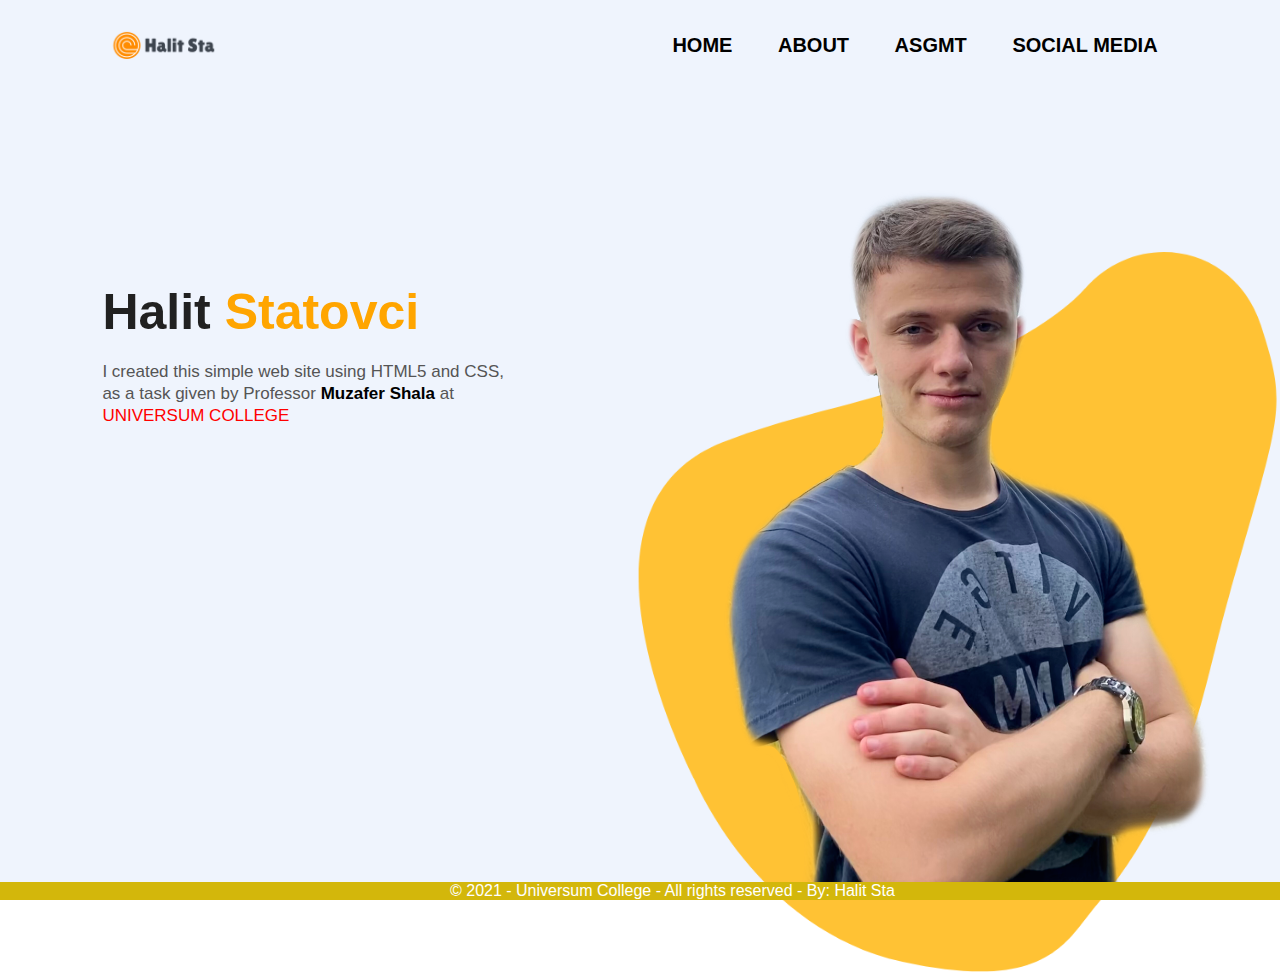
<file: HALITSTA/index.html>
<!DOCTYPE html>
<html lang="en">

<head>
    <meta charset="UTF-8">
    <meta http-equiv="X-UA-Compatible" content="IE=edge">
    <meta name="viewport" content="width=device-width, initial-scale=1.0">
    <title>HalitSta</title>
    <link rel="stylesheet" href="styles.css">
    <link rel="stylesheet" href="https://cdnjs.cloudflare.com/ajax/libs/font-awesome/5.15.3/css/all.min.css"
        integrity="sha512-iBBXm8fW90+nuLcSKlbmrPcLa0OT92xO1BIsZ+ywDWZCvqsWgccV3gFoRBv0z+8dLJgyAHIhR35VZc2oM/gI1w=="
        crossorigin="anonymous" referrerpolicy="no-referrer" />
</head>

<body style="overflow: hidden;">


    <!-- Nav menu at the top right-->


    <div class="hero">
        <nav>
            <a href="index.html"><img src="images/logo.png" class="logo"></a>
            <ul style="font-size: 20px;" class="navi">
                <li><a href="index.html">HOME</a></li>
                <li><a href="about.html">ABOUT</a></li>
                <li><a href="asgmt.html">ASGMT</a></li>
                <li><a href="socialmedia.html">SOCIAL MEDIA</a></li>
            </ul>
        </nav>

       

        <!-- Info for the page -->

        <div class="detel" style="font-size: 17px;">
            <h1>Halit<span>&nbsp;Statovci</span></h1>
            <p>I created this simple web site using HTML5 and CSS, <br> as a task given by Professor <strong
                    style="color: black;">Muzafer Shala</strong>&nbsp;at
            <p style="color: red;">UNIVERSUM COLLEGE</p>
            </p>
        </div>



        <!-- Me and the shape behind me -->
        <div class="images">
            <img src="images/shape.png" class="shape" style="margin-left: -30px; top: 10%;">
            <img src="images/liti.png" class="liti">
        </div>
    </div>



    <!-- FOOTER -->

    <footer class="footer-distributed">
        <div class="footer-left">
            <p class="footer-links">
                <a class="link-1" style="color: white;"> © 2021 - Universum College - All rights reserved - By: Halit
                    Sta</a>
            </p>
        </div>
    </footer>

</body>

</html>
</file>
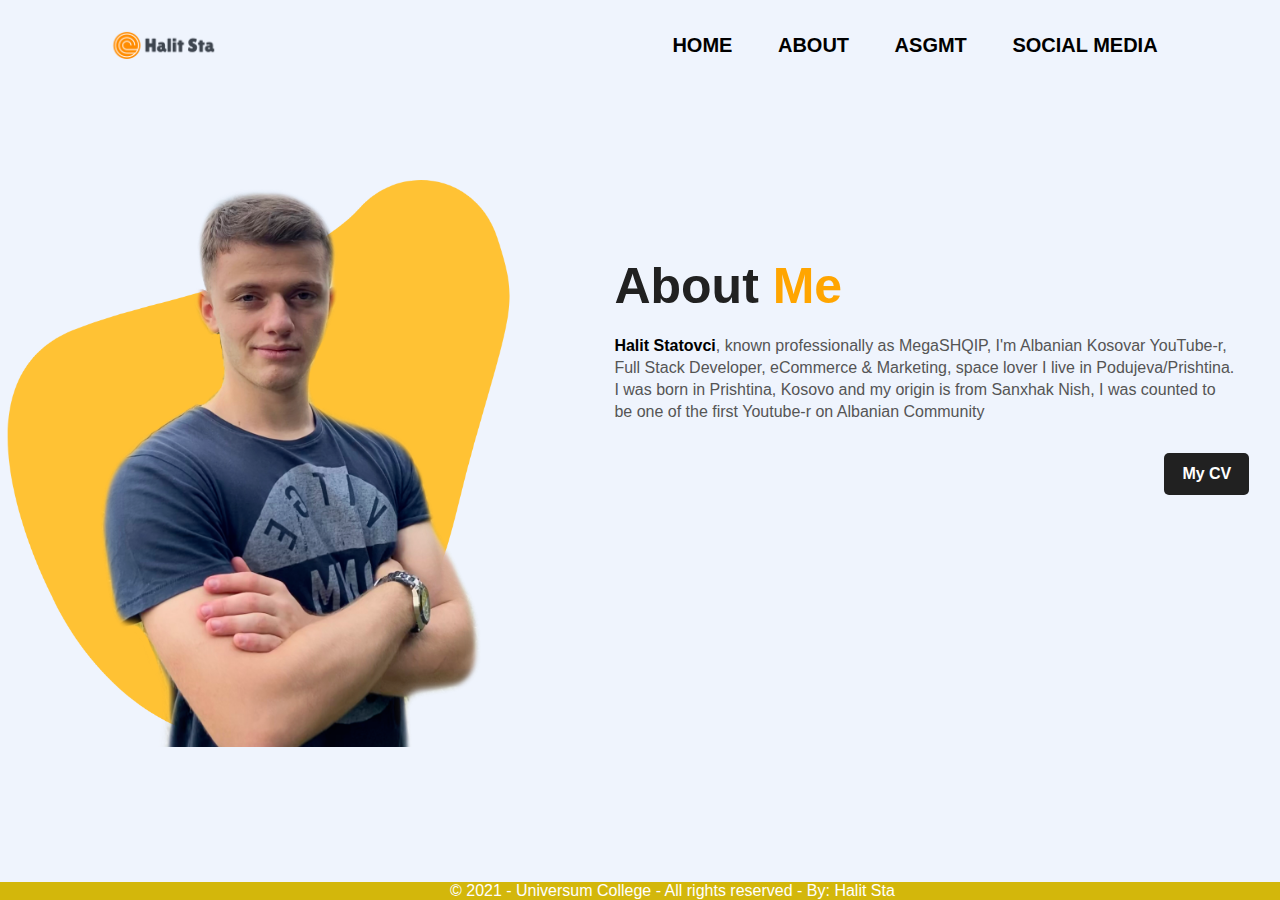
<file: HALITSTA/about.html>
<!DOCTYPE html>
<html lang="en">

<head>
    <meta charset="UTF-8">
    <meta http-equiv="X-UA-Compatible" content="IE=edge">
    <meta name="viewport" content="width=device-width, initial-scale=1.0">
    <title>HalitSta</title>
    <link rel="stylesheet" href="about.css">
    <link rel="stylesheet" href="https://cdnjs.cloudflare.com/ajax/libs/font-awesome/5.15.3/css/all.min.css"
        integrity="sha512-iBBXm8fW90+nuLcSKlbmrPcLa0OT92xO1BIsZ+ywDWZCvqsWgccV3gFoRBv0z+8dLJgyAHIhR35VZc2oM/gI1w=="
        crossorigin="anonymous" referrerpolicy="no-referrer" />
</head>

<body>

    <!-- Nav menu at the top right -->

    <div class="hero">
        <nav>
            <a href="index.html"><img src="images/logo.png" class="logo"></a>
            <ul style="font-size: 20px;">
                <li><a href="index.html">HOME</a></li>
                <li><a href="about.html">ABOUT</a></li>
                <li><a href="asgmt.html">ASGMT</a></li>
                <li><a href="socialmedia.html">SOCIAL MEDIA</a></li>
            </ul>
        </nav>

    <!-- Info about me -->

        <div class="detel">
            <h1>About<span>&nbsp;Me</span></h1>
            <p style="font-family: -apple-system, BlinkMacSystemFont, 'Segoe UI', Roboto, Oxygen, Ubuntu, Cantarell, 'Open Sans', 'Helvetica Neue', sans-serif;">
                <strong style="color: black;">Halit Statovci</strong>, known professionally as MegaSHQIP, I'm Albanian
                Kosovar YouTube-r, <br>Full Stack
                Developer, eCommerce & Marketing, space lover I live in Podujeva/Prishtina.<br> I was born in
                Prishtina, Kosovo and my origin is from Sanxhak Nish, I was counted to<br> be one of the first
                Youtube-r on Albanian Community
                <a href="images/Halit_Statovci_-_ (CV) (1).pdf" style="margin-left: 550px ;">My CV</a>
            </p>
        </div>



    <!-- Me and the shape behind me -->

        <div class="images" style="z-index: 0;">
            <img src="images/shape.png" class="shape" style="margin-left: -490px; top: 10%;">
            <img src="images/liti.png" class="liti">
        </div>



    <!-- FOOTER -->

    <footer class="footer-distributed">
        <div class="footer-left">
            <p class="footer-links">
                <a class="link-1" style="color: white;"> © 2021 - Universum College - All rights reserved - By: Halit
                    Sta</a>
                </p>
        </div>
    </footer>


</body>
</html>
</file>
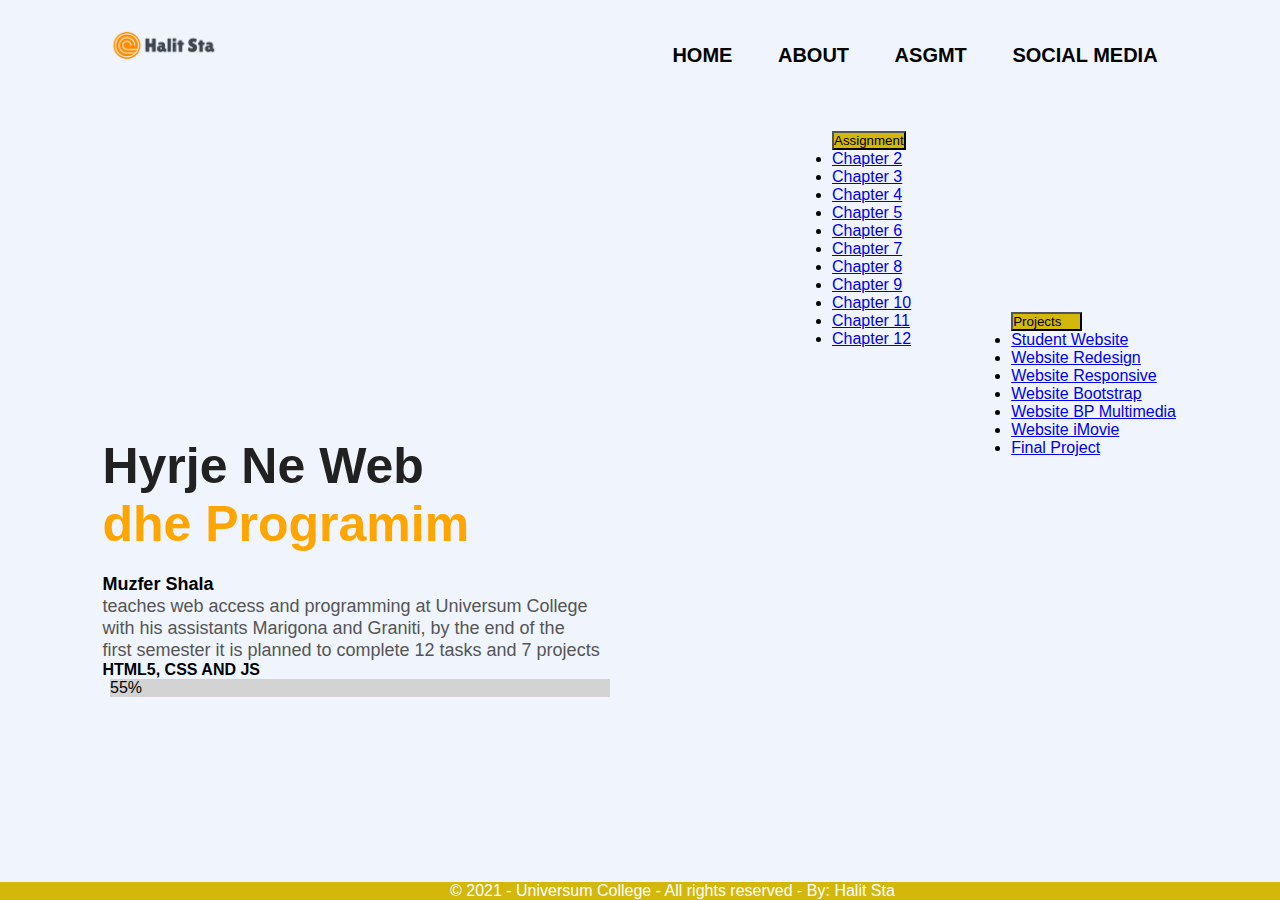
<file: HALITSTA/asgmt.html>
<!DOCTYPE html>
<html lang="en">

<head>
    <meta charset="UTF-8">
    <meta http-equiv="X-UA-Compatible" content="IE=edge">
    <meta name="viewport" content="width=device-width, initial-scale=1.0">
    <title>HalitSta</title>
    <link rel="stylesheet" href="styles.css">
    <link href="https://cdn.jsdelivr.net/npm/bootstrap@5.0.2/dist/css/bootstrap.min.css" rel="stylesheet"
        integrity="sha384-EVSTQN3/azprG1Anm3QDgpJLIm9Nao0Yz1ztcQTwFspd3yD65VohhpuuCOmLASjC" crossorigin="anonymous">
    <script src="https://cdn.jsdelivr.net/npm/bootstrap@5.0.2/dist/js/bootstrap.bundle.min.js"
        integrity="sha384-MrcW6ZMFYlzcLA8Nl+NtUVF0sA7MsXsP1UyJoMp4YLEuNSfAP+JcXn/tWtIaxVXM"
        crossorigin="anonymous"></script>
</head>

<body style="background-color: #eff4fd">
 
    <!-- Nav menu at the top right-->
    <nav>
        <a href="index.html"><img src="images/logo.png" class="logo2"></a>
        <ul style="font-size: 20px; margin-top: 20px;">
            <li><a href="index.html">HOME</a></li>
            <li><a href="about.html">ABOUT</a></li>
            <li><a href="asgmt.html">ASGMT</a></li>
            <li><a href="socialmedia.html">SOCIAL MEDIA</a></li>
        </ul>
    </nav>

<!--Dropdown menu for tasks, by Bootstrap5-->

    <div class="dropdown" style="margin-left: 65%; margin-top: 40px;">
        <button class="btn btn-secondary dropdown-toggle" type="button" id="dropdownMenuButton2"
            data-bs-toggle="dropdown" aria-expanded="false" style="background-color: #D3B70B;">
            Assignment
        </button>

        <ul class="dropdown-menu dropdown-menu-dark" aria-labelledby="dropdownMenuButton2">
            <li><a class="dropdown-item"
                    href="https://drive.google.com/drive/u/1/folders/1tbO4TXwLIL_t6FaVVnw5kqTeJZBzqYzp">Chapter 2</a>
            </li>
            <li><a class="dropdown-item"
                    href="https://drive.google.com/drive/u/1/folders/1ZmNJCMvS4PDjroI5clrNUJOA7CEacHBY">Chapter 3</a>
            </li>
            <li><a class="dropdown-item"
                    href="https://drive.google.com/drive/u/1/folders/1suBBxforU-AR0dghNpAbc75r8WT-16OS">Chapter 4</a>
            </li>
            <li><a class="dropdown-item"
                    href="https://drive.google.com/drive/u/1/folders/1pFoL_dnGiR5LXNJVmLV9V46DBmXNCg0A">Chapter 5</a>
            </li>
            <li><a class="dropdown-item" href="#">Chapter 6</a></li>
            <li><a class="dropdown-item" href="#">Chapter 7</a></li>
            <li><a class="dropdown-item" href="#">Chapter 8</a></li>
            <li><a class="dropdown-item" href="#">Chapter 9</a></li>
            <li><a class="dropdown-item" href="#">Chapter 10</a></li>
            <li><a class="dropdown-item" href="#">Chapter 11</a></li>
            <li><a class="dropdown-item" href="#">Chapter 12</a></li>
        </ul>
    </div>

<!--Dropdown menu for projects, by Bootstrap5-->


    <div class="dropdown" style="margin-left: 79%; margin-top: -2.8%; ">
        <button class="btn btn-secondary dropdown-toggle" type="button" id="dropdownMenuButton2"
            data-bs-toggle="dropdown" aria-expanded="false" style="background-color: #D3B70B;">
            Projects&nbsp;&nbsp;&nbsp;&nbsp;&nbsp;
        </button>

        <ul class="dropdown-menu dropdown-menu-dark" aria-labelledby="dropdownMenuButton2">
            <li><a class="dropdown-item" href="Student Bio Website/index.html">Student Website</a></li>
            <li><a class="dropdown-item" href="#">Website Redesign</a></li>
            <li><a class="dropdown-item" href="#">Website Responsive</a></li>
            <li><a class="dropdown-item" href="#">Website Bootstrap</a></li>
            <li><a class="dropdown-item" href="#">Website BP Multimedia</a></li>
            <li><a class="dropdown-item" href="#">Website iMovie</a></li>
            <li><a class="dropdown-item" href="#">Final Project</a></li>
        </ul>
    </div>


<!-- Info for the Subject -->

    <div class="detel" style="margin-top: -20px;">
        <h1>Hyrje Ne Web <span><br>dhe Programim</span></h1>
        <p
            style=" font-size: 18px; font-family: -apple-system, BlinkMacSystemFont, 'Segoe UI', Roboto, Oxygen, Ubuntu, Cantarell, 'Open Sans', 'Helvetica Neue', sans-serif;">
            <strong style="color: black;">Muzfer Shala <br></strong>teaches web access and programming at Universum
            College <br> with his assistants Marigona and Graniti, by the end of the<br>
            first semester it is planned to complete 12 tasks and 7 projects
        </p>
    </div>


    <!-- perqindja e lendes -->
    <h4 style="margin-left: 8%;">HTML5, CSS AND JS</h4>
    <div class="progress" style="width: 500px; margin-left: 110px; background-color: lightgray;">
        <div class="progress-bar" role="progressbar" style=" width: 55%;" aria-valuenow="55" aria-valuemin="0"aria-valuemax="100">55%</div>
    </div>



    <!-- FOOTER -->

    <footer class="footer-distributed">
        <div class="footer-left">
            <p class="footer-links">
                <a class="link-1" style="color: white;"> © 2021 - Universum College - All rights reserved - By: Halit
                    Sta</a></p>
        </div>
    </footer>

</body>
</html>
</file>
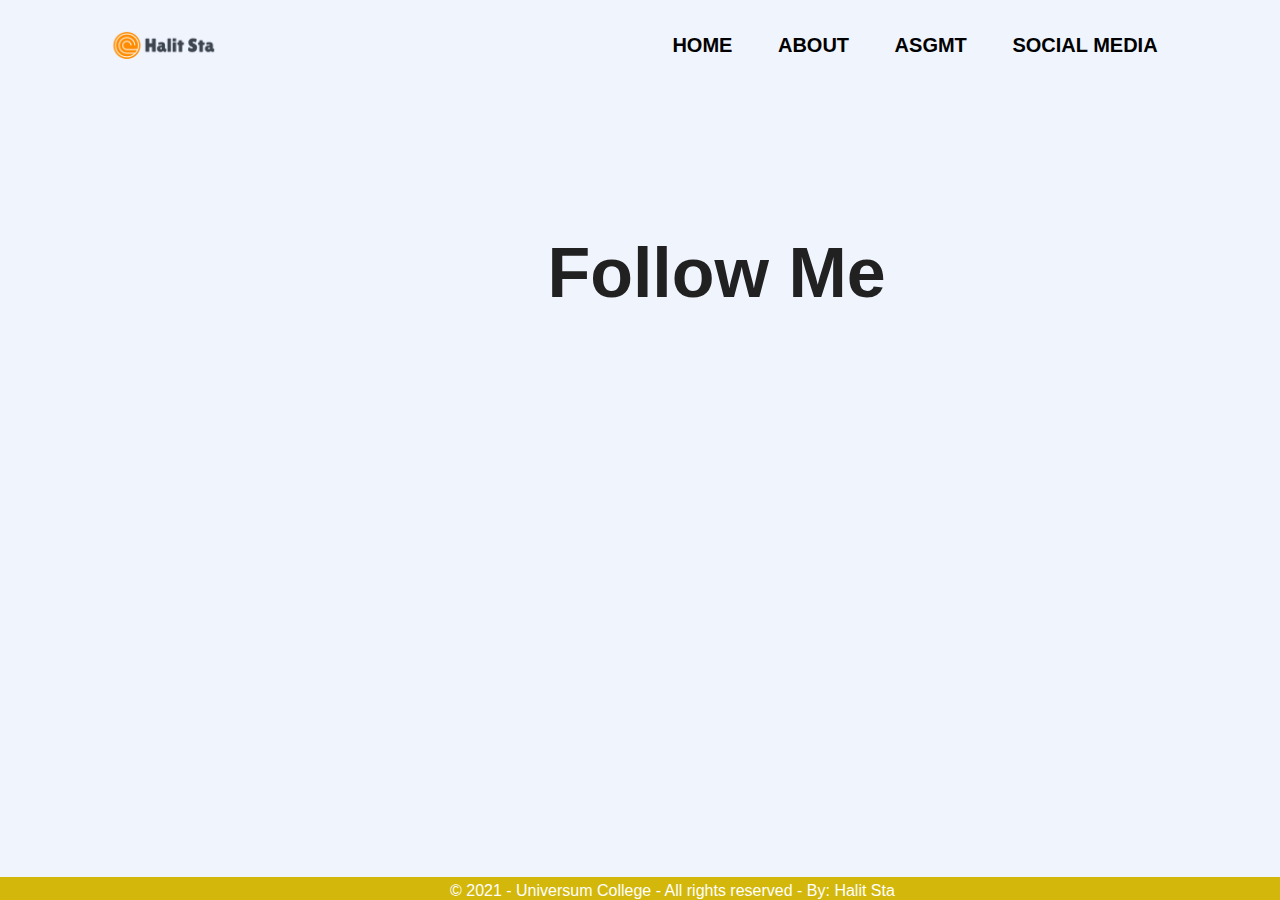
<file: HALITSTA/socialmedia.html>
<!DOCTYPE html>
<html lang="en">

<head>
    <meta charset="UTF-8">
    <meta http-equiv="X-UA-Compatible" content="IE=edge">
    <meta name="viewport" content="width=device-width, initial-scale=1.0">
    <title>HalitSta</title>
    <link rel="stylesheet" href="styles.css">
    <link rel="stylesheet" href="https://cdnjs.cloudflare.com/ajax/libs/font-awesome/5.15.3/css/all.min.css"
        integrity="sha512-iBBXm8fW90+nuLcSKlbmrPcLa0OT92xO1BIsZ+ywDWZCvqsWgccV3gFoRBv0z+8dLJgyAHIhR35VZc2oM/gI1w=="
        crossorigin="anonymous" referrerpolicy="no-referrer" />
</head>

<body>

    <!-- Nav menu at the top right -->

    <div class="hero">
        <nav>
            <a href="index.html"><img src="images/logo.png" class="logo"></a>
            <ul style="font-size: 20px;">
                <li><a href="index.html">HOME</a></li>
                <li><a href="about.html">ABOUT</a></li>
                <li><a href="asgmt.html">ASGMT</a></li>
                <li><a href="socialmedia.html">SOCIAL MEDIA</a></li>
            </ul>
        </nav>

        

        <div class="detel">
            <h1 style="margin-left: 445px; font-size: 70px; margin-top: -50px;">Follow Me</h1>
        </div>



        <!-- My contact -->
        <div class="social1" style="font-size: 50px; margin-left: 570px;">
            <a href="https://www.facebook.com/littyy.statovci" style="color: blue;"><i class="fab fa-facebook"></i></a>
            <a href="https://www.instagram.com/halitsta/" style="color: purple ;"><i class="fab fa-instagram"></i></a>
            <a href="https://www.linkedin.com/in/halit-statovci/" style="color: rgb(42, 184, 231);"><i class="fab fa-linkedin"></i></a>
            <a href="https://www.youtube.com/c/MegaSHQIP" style="color: red;"><i class="fab fa-youtube"></i></a>
            <a href="https://www.snapchat.com/add/littista" style="color: #D3B70B"><i class="fab fa-snapchat"></i></a>
        </div>



        <!-- FOOTER -->

        <footer class="footer-distributed" style="margin-top: 206px; padding-top: 5px;">
            <div class="footer-left">
                <p class="footer-links">
                    <a class="link-1" style="color: white;"> © 2021 - Universum College - All rights reserved - By:
                        Halit Sta</a>
                </p>
            </div>
        </footer>


</body>
</html>
</file>
<file: HALITSTA/styles.css>
*{
    margin: 0;
    padding: 0;
    font-family:  'Trebuchet MS', 'Lucida Sans Unicode', 'Lucida Grande', 'Lucida Sans', Arial, sans-serif;
    
}
/* nav menu */

nav{
    display: flex;
    width: 84%;
    margin: auto;
    padding: 0px 0;
    align-items: center;
    justify-content: space-between;
}

nav ul li {
    display: inline-block;
    list-style: none;
    margin: 10px 20px;
}

nav ul li a{
    text-decoration: none;
    color: #000;
    font-weight: bold;
}

nav ul li a:hover{
    color: orange;
}

.hero{
    position: relative;
    width: 100%;
    height: 100vh;
    background: #eff4fd;
    position: relative;
}


.logo{
    width: 120px;
    cursor: pointer;
}



.sidepanel{
    justify-content: space-between;
}



.detel{
    margin-left: 8%;
    margin-top: 15%;
}

.detel h1{
    font-size: 50px;
    color: #212121;
    margin-bottom: 20px;
}

span{
    color: orange;
    
}

.detel p{
    color: #555;
    line-height: 22px;
}

.detel a{
    background: #212121;
    padding: 10px 18px;
    text-decoration: none;
    font-weight: bold;
    color: #fff;
    display: inline-block;
    margin: 30px 0;
    border-radius: 5px;
}

.images{
    width: 45%;
    height: 80%;
    position: absolute;
    bottom: 0;
    right: 100px;
}

.images img{
    height: 100%;
    position: absolute;
    left: 50%;
    bottom:0px;
    transform: translateX(-35%);
}

.social{
    margin-left: 8%;
    margin-top: 100px;
}

.social a{
    font-size: 30px;
    color: #212121;
    margin-right: 20px;
}

.social a:hover{
    color: orange;
}

.openbtn{
display: none;
}

.closebtn{
    display: none;
}

.forma {
   float: right;
   margin-left: 30px;
   width: 650px;
   margin-top: -340px;
}

.reserved1{
    background-color: #F1C21B;
}
#reserved p{
    
    margin-left: -50px;

}

/* footer style */

.footer-distributed{
    background-color: #D3B70B ;
    position: absolute;
    bottom: 0;
    z-index: 100;
    width: 100%;
}

.footer-links{
    margin-left: 450px;
}


/* asgmt style */

.logo2{
    width: 120px;
    cursor: pointer;
}


/* nav menu style */
@media only screen and (max-device-width: 1024px){
    body{
        background-color: #eff4fd;
    }

    .navi{
        margin-left: 70%;
    }

    
.images{
    width: 50%;
    height: 50%;
    margin-bottom: 50%;
}

.footer-distributed{
    height: 10%;
    width: 140%;
   margin-bottom: -88%;
}

.footer-links{
    margin-left: 7%;
    margin-top: 5.5%;
}

}
</file>
<file: HALITSTA/about.css>
*{
    margin: 0;
    padding: 0;
    font-family: 'Trebuchet MS', 'Lucida Sans Unicode', 'Lucida Grande', 'Lucida Sans', Arial, sans-serif;
}

.hero{
    position: relative;
    width: 100%;
    height: 100vh;
    background: #eff4fd;
    position: relative;
}

nav{
    display: flex;
    width: 84%;
    margin: auto;
    padding: 0px 0;
    align-items: center;
    justify-content: space-between;
}

.logo{
    width: 120px;
    cursor: pointer;
}

nav ul li {
    display: inline-block;
    list-style: none;
    margin: 10px 20px;
}

nav ul li a{
    text-decoration: none;
    color: #000;
    font-weight: bold;
}

nav ul li a:hover{
    color: orange;
}

.detel{
    margin-left: 48%;
    margin-top: 13%;
}

.detel h1{
    font-size: 50px;
    color: #212121;
    margin-bottom: 20px;
}

span{
    color: orange;
    
}

.detel p{
    color: #555;
    line-height: 22px;
}

.detel a{
    background: #212121;
    padding: 10px 18px;
    text-decoration: none;
    font-weight: bold;
    color: #fff;
    display: inline-block;
    margin: 30px 0;
    border-radius: 5px;
}

.images{
    width: 45%;
    height: 70%;
    position: absolute;
    top: 13%;
    right: 100px;
}

.images img{
    height: 90%;
    position: absolute;
    left: 60%;
    bottom: 0;
    transform: translateX(-90%);
    margin-left: -500px;
}

/* footer style */
.footer-distributed{
    background-color: #D3B70B;
    position: absolute;
    bottom: 0;
    width: 100%;
}


.footer-links{
    margin-left: 450px;
}
</file>
